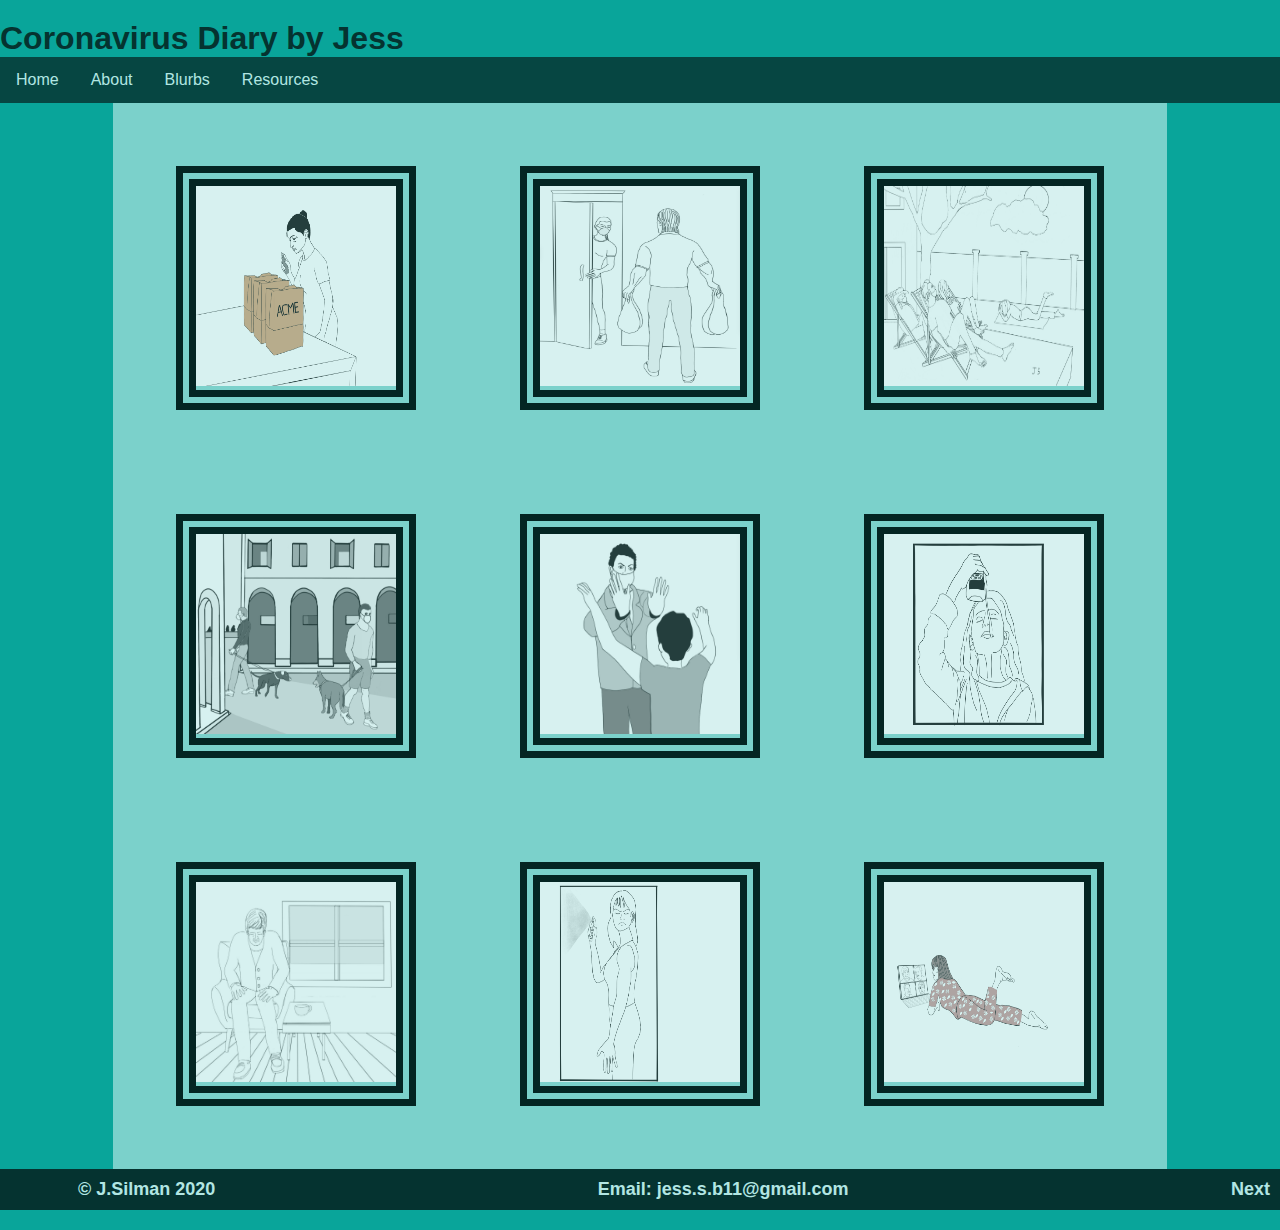
<file: 01_diary.html>
<!DOCTYPE html>
<html>
    <head>
        <meta charset="utf-8">
        <title>Coronavirus Diary - Home</title>
        <meta name="description" content="An Extensive Record of the Coronavirus Incident">
        <meta name="author" content="Josefa Silman">
        <meta name="viewport" content="width=device-width, initial-scale=1.0">
        <link rel="stylesheet" type="text/css" href="style.css">
        <style>
            /* Any Uniqe Styles */
        </style>
    </head>
    <body>
        <header>
            <h1>Coronavirus Diary by Jess</h1>
            <div class="topnav">
                <a href="#">Home</a>
                <a href="#">About</a>
                <a href="#">Blurbs</a>
                <a href="#">Resources</a>
            </div>
        <header/>

        <table class="content">
            <tr>
                <th><figure><img src="./images/1.1_checking-paper-acme-bags.jpeg"></figure></th>
                <th><figure><img src="./images/1.2_good-delivery.jpeg"></figure></th>
                <th><figure><img src="./images/1.3_lying-in-the-sun-and-wearing-a-mask.jpeg"></figure></th>
            </tr>
            <tr>
                <td><figure><img src="./images/1.4_masked-people-walking-dogs.jpeg"></td>
                <td><figure><img src="./images/1.5_masked-person-stopping-a-hug.jpeg"></td>
                <td><figure><img src="./images/1.6_purell-over-face.jpeg"></td>
            </tr>
            <tr>
                <td><figure><img src="./images/1.7_sitting-next-to-a-window.jpeg"></td>
                <td><figure><img src="./images/1.8_spraying-lysol.jpeg"></td>
                <td><figure><img src="./images/1.9_video-chatting-in-pj's.jpeg"></td>
            </tr>
        </table>

        <div class="footer">
            <span class="info">© J.Silman 2020</span>
            <span class="info">Email: jess.s.b11@gmail.com</span>
            <span><a href="02_diary.html" target="_blank">Next</a></span>
        </div>
    </body>
</html>
</file>
<file: style.css>
* {
    box-sizing: border-box;
    font-family: Arial, Helvetica, sans-serif;
    margin: auto;
}

body {
    background-color: hsl(176, 90%, 34%);
    color: hsl(176, 82%, 11%);
    margin: 20px;
    font-family: Arial, Helvetica, sans-serif;
    /* width: 100%; */
    margin-left: auto;
    margin-right: auto;
}

/* header {
    
} */

/* Style the top navigation bar */
.topnav {
    overflow: hidden;
    background-color: hsl(176, 84%, 15%);
}

/* Style the topnav links */
.topnav a {
    float: left;
    display: block;
    color: hsl(177, 51%, 80%);
    text-align: center;
    padding: 14px 16px;
    text-decoration: none;
}

/* Change color on hover */
.topnav a:hover {
    background-color: hsl(176, 87%, 21%);
    /* color: black; */
}

/* Style the content */
.content {
    background-color: hsl(176, 48%, 65%);
    padding: 10px;
    /* margin-left: auto;
    margin-right: auto; */
}

figure {
    border-style: double;
    border-width: 20px;
    border-color: hsl(176, 80%, 8%);
    text-align: center;
    display: inline-block;
    margin:50px;
}

img {
    width: 200px;
    height: 200px;
    opacity: 0.70;
}

/* Style the footer */
.footer {
    background-color: hsl(176, 82%, 11%);
    font-family: fantasy;
    font-weight: bold;
    font-size: large;
    text-align: right;
    padding: 10px;
    /* margin-bottom: 0; */
}

.footer .info {
    color: hsl(177, 51%, 80%);
    margin-right: 30%;
}

.footer a {
    text-decoration: none;
    color: hsl(177, 51%, 80%);
}

.footer a:hover {
    background-color: hsl(176, 80%, 8%);
    color: hsl(177, 77%, 95%);
    padding: 0.5em;
    text-decoration: none;
}

.footer a:active {
    text-decoration: none;
}
</file>
